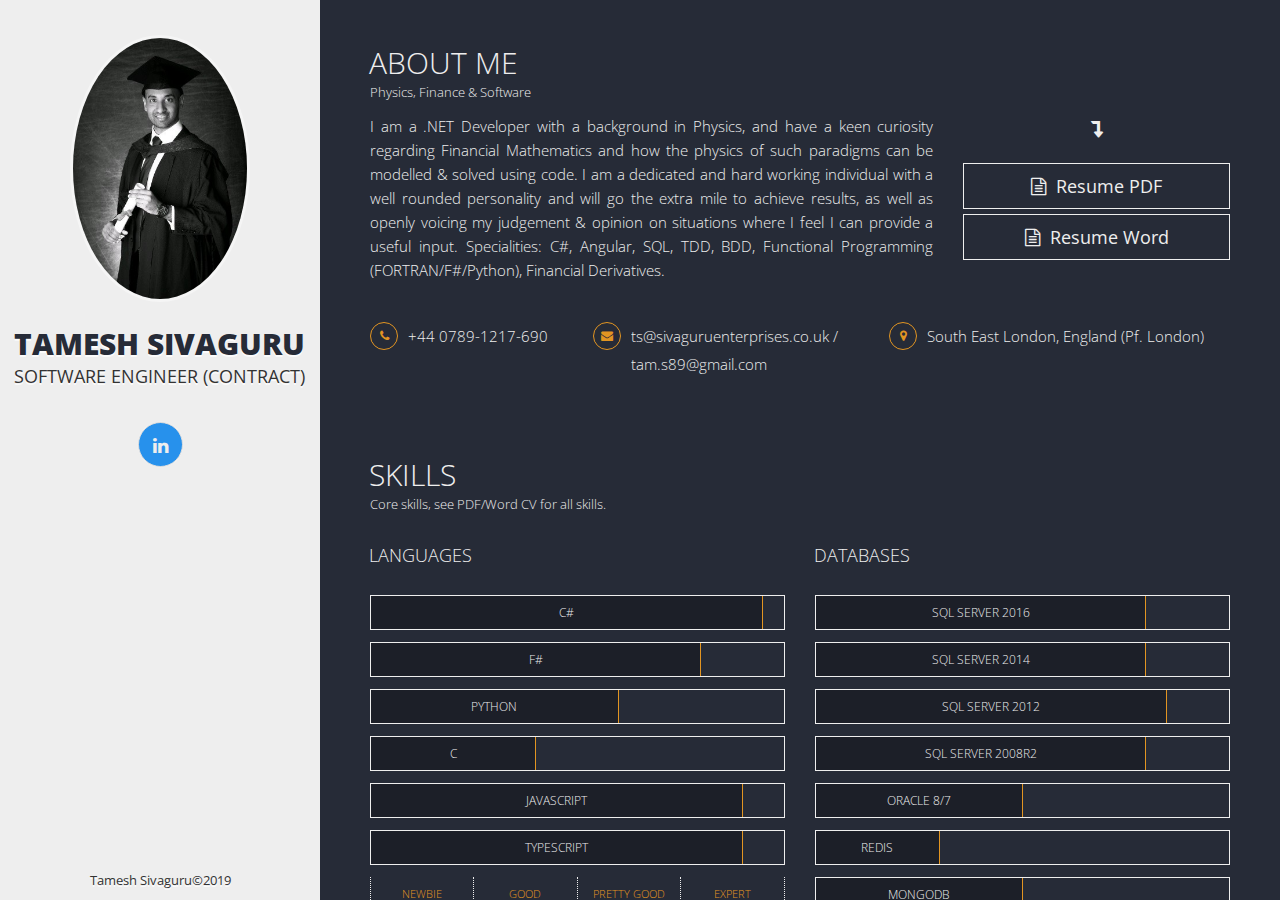
<file: CV/src/CV/wwwroot/index.html>
﻿<!DOCTYPE html>
<html lang="en">
<head>
    <meta charset="utf-8">
    <meta http-equiv="X-UA-Compatible" content="IE=edge">
    <meta name="viewport" content="width=device-width, initial-scale=1, maximum-scale=1">
    <title>Tamesh Sivaguru - CV</title>
    <meta name="Keywords" content="Tamesh Sivaguru, CV, Finance, Software" />
    <meta name="Description" content="My CV in HTML" />
    <meta name="Distribution" content="global" />
    <meta name="robots" content="noindex">
    <!-- Favicon Browser -->
    <link href="images/favicon.png" type="image/png" rel="icon">
    <!-- Bootstrap Core CSS -->
    <link href="css/bootstrap.min.css" rel="stylesheet">
    <!-- Google Fonts -->
    <link href='http://fonts.googleapis.com/css?family=Open+Sans:300,400,800' rel='stylesheet' type='text/css'>
    <!-- Font Awesome -->
    <link href="http://maxcdn.bootstrapcdn.com/font-awesome/4.3.0/css/font-awesome.min.css" rel="stylesheet" type="text/css">
    <!-- Plugins CSS -->
    <link href="css/animate.min.css" rel="stylesheet">
    <!-- Core Theme CSS -->
    <link href="css/enterprise-c1.css" rel="stylesheet">
    <!-- HTML5 shim and Respond.js for IE8 support of HTML5 elements and media queries -->
    <!-- WARNING: Respond.js doesn't work if you view the page via file:// -->
    <!--[if lt IE 9]>
        <script src="https://oss.maxcdn.com/html5shiv/3.7.2/html5shiv.min.js"></script>
        <script src="https://oss.maxcdn.com/respond/1.4.2/respond.min.js"></script>
    <![endif]-->

</head>
<body>
    <!-- Color Switch / can be removed in production -->
    <link id="color-switch" href="" rel="stylesheet" type="text/css">
    <div class="wrapper">
        <div class="box">
            <div class="row">
                <!-- wrapper-aside -->
                <aside class="column col-sm-3 wrapper-aside">
                    <!-- header title -->
                    <header>
                        <div id='topbar'></div>
                        <article>
                            <img src="images/me.png" class="img-responsive img-circle animated zoomIn">
                        </article>
                        <h1 class="text-primary">Tamesh Sivaguru</h1>
                        <h2>Software Engineer (Contract)</h2>
                    </header><!--/ header title -->
                    <!-- social nav -->
                    <nav>
                        <ul class="pager">
                            <li>
                                <a href="https://uk.linkedin.com/in/tameshsivaguru" title="Social Linkedin" class="animated rotateIn" style="background-color: #2791EC"><i class="fa fa-linkedin"></i></a>
                            </li>
                        </ul>
                    </nav><!--/ social nav -->
                    <footer class="hidden-xs">
                        Tamesh Sivaguru&copy;2019
                    </footer>
                </aside>
                <!--/ wrapper-aside -->
                <!-- wrapper section -->
                <section class="column col-sm-9 wrapper-section">
                    <div class="full col-sm-9">
                        <div class="wrapper-padding">
                            <!-- about me -->
                            <section class="margin-bottom" id="about-me">
                                <h2>About me</h2>
                                <p><small>Physics, Finance & Software</small></p>
                                <div class="row margin-bottom">
                                    <div class="col-md-8">
                                        <p>
                                            I am a .NET Developer with a background in Physics, and have a keen curiosity regarding Financial Mathematics and how the physics of such paradigms can be modelled & solved using code.
                                            I am a dedicated and hard working individual with a well rounded personality and will go the extra mile to achieve results, as well as openly voicing my judgement & opinion on situations where I feel I can provide a useful input.
                                            Specialities: C#, Angular, SQL, TDD, BDD, Functional Programming (FORTRAN/F#/Python), Financial Derivatives.
                                        </p>
                                    </div>
                                    <div class="col-md-4 text-center">
                                        <p class="lead text-center">
                                            <i class="fa fa-level-down"></i>
                                        </p>
                                        <a rel="nofollow" href="cv/tamesh sivaguru cv.pdf" class="btn btn-lg btn-block btn-default">
                                            <i class="fa fa-file-text-o"></i>&nbsp; Resume PDF
                                        </a>
                                        <a rel="nofollow" href="cv/tamesh sivaguru cv.docx" class="btn btn-lg btn-block btn-default">
                                            <i class="fa fa-file-text-o"></i>&nbsp; Resume Word
                                        </a>
                                    </div>
                                </div>
                                <div class="row">
                                    <div class="col-md-5 col-lg-3">
                                        <article class="media">
                                            <div class="pull-left">
                                                <span class="fa fa-phone bg-primary text-primary animated rotateIn"></span>
                                            </div>
                                            <div class="media-body animated fadeInRight">+44 0789-1217-690</div>
                                        </article>
                                    </div>
                                    <div class="col-md-7 col-lg-4">
                                        <article class="media">
                                            <div class="pull-left">
                                                <span class="fa fa-envelope bg-primary text-primary animated rotateIn"></span>
                                            </div>
                                            <div class="media-body animated fadeInRight">ts@sivaguruenterprises.co.uk / tam.s89@gmail.com</div>
                                        </article>
                                    </div>
                                    <div class="col-md-12 col-lg-5">
                                        <article class="media">
                                            <div class="pull-left">
                                                <span class="fa fa-map-marker bg-primary text-primary animated rotateIn"></span>
                                            </div>
                                            <div class="media-body animated fadeInRight">South East London, England (Pf. London)</div>
                                        </article>
                                    </div>
                                </div>
                            </section><!--/ about me -->
                            <!-- skill -->
                            <section class="margin-bottom" id="skills">
                                <h2>Skills</h2>
                                <p class="margin-bottom"><small>Core skills, see PDF/Word CV for all skills.</small></p>
                                <div class="row">
                                    <!--languages block-->
                                    <div class="col-lg-6 margin-bottom">
                                        <h4 class="margin-bottom">Languages</h4>
                                        <div class="progress">
                                            <div class="progress-bar" style="width: 95%">C#</div>
                                        </div>
                                        <div class="progress">
                                            <div class="progress-bar" style="width: 80%">F#</div>
                                        </div>
                                        <div class="progress">
                                            <div class="progress-bar" style="width: 60%">Python</div>
                                        </div>
                                        <div class="progress">
                                            <div class="progress-bar" style="width: 40%">C</div>
                                        </div>
                                        <div class="progress">
                                            <div class="progress-bar" style="width: 90%">JavaScript</div>
                                        </div>
                                        <div class="progress">
                                            <div class="progress-bar" style="width: 90%">TypeScript</div>
                                        </div>
                                        <div class="progress level">
                                            <div class="progress-bar" style="width:25%">
                                                Newbie
                                            </div>
                                            <div class="progress-bar" style="width:25%">
                                                Good
                                            </div>
                                            <div class="progress-bar" style="width:25%">
                                                Pretty Good
                                            </div>
                                            <div class="progress-bar" style="width:25%">
                                                Expert
                                            </div>
                                        </div>
                                    </div>
                                    <!--databases-->
                                    <div class="col-lg-6 margin-bottom">
                                        <h4 class="margin-bottom">Databases</h4>
                                        <div class="progress">
                                            <div class="progress-bar" style="width: 80%">SQL Server 2016</div>
                                        </div>
                                        <div class="progress">
                                            <div class="progress-bar" style="width: 80%">SQL Server 2014</div>
                                        </div>
                                        <div class="progress">
                                            <div class="progress-bar" style="width: 85%">SQL Server 2012</div>
                                        </div>
                                        <div class="progress">
                                            <div class="progress-bar" style="width: 80%">SQL Server 2008R2</div>
                                        </div>
                                        <div class="progress">
                                            <div class="progress-bar" style="width: 50%">Oracle 8/7</div>
                                        </div>
                                        <div class="progress">
                                            <div class="progress-bar" style="width: 30%">Redis</div>
                                        </div>
                                        <div class="progress">
                                            <div class="progress-bar" style="width: 50%">MongoDB</div>
                                        </div>
                                        <div class="progress level">
                                            <div class="progress-bar" style="width:25%">
                                                Newbie
                                            </div>
                                            <div class="progress-bar" style="width:25%">
                                                Good
                                            </div>
                                            <div class="progress-bar" style="width:25%">
                                                Pretty Good
                                            </div>
                                            <div class="progress-bar" style="width:25%">
                                                Expert
                                            </div>
                                        </div>
                                    </div>
                                    <!--/ databases-->
                                    <!--frameworks-->
                                    <div class="col-lg-6 margin-bottom">
                                        <h4 class="margin-bottom">Frameworks</h4>
                                        <div class="progress">
                                            <div class="progress-bar" style="width: 90%">Angular 5/6/7</div>
                                        </div>
                                        <div class="progress">
                                            <div class="progress-bar" style="width: 90%">ASP.NET MVC 3/4/5</div>
                                        </div>
                                        <div class="progress">
                                            <div class="progress-bar" style="width: 60%">WPF</div>
                                        </div>
                                        <div class="progress">
                                            <div class="progress-bar" style="width: 80%">AngularJS</div>
                                        </div>
                                        <div class="progress">
                                            <div class="progress-bar" style="width: 75%">BootStrap</div>
                                        </div>
                                        <div class="progress">
                                            <div class="progress-bar" style="width: 75%">Kendo UI</div>
                                        </div>
                                        <div class="progress level">
                                            <div class="progress-bar" style="width:25%">
                                                Newbie
                                            </div>
                                            <div class="progress-bar" style="width:25%">
                                                Good
                                            </div>
                                            <div class="progress-bar" style="width:25%">
                                                Pretty Good
                                            </div>
                                            <div class="progress-bar" style="width:25%">
                                                Expert
                                            </div>
                                        </div>
                                    </div>
                                    <!--/ frameworks-->
                                    <!--systems-->
                                    <div class="col-lg-6 margin-bottom">
                                        <h4 class="margin-bottom">Systems</h4>
                                        <div class="progress">
                                            <div class="progress-bar" style="width: 100%">Windows 7/8.1/10</div>
                                        </div>
                                        <div class="progress">
                                            <div class="progress-bar" style="width: 80%">Windows Server 2008R2/2012</div>
                                        </div>
                                        <div class="progress">
                                            <div class="progress-bar" style="width: 70%">Linux</div>
                                        </div>
                                        <div class="progress">
                                            <div class="progress-bar" style="width: 50%">Unix</div>
                                        </div>
                                        <div class="progress level">
                                            <div class="progress-bar" style="width:25%">
                                                Newbie
                                            </div>
                                            <div class="progress-bar" style="width:25%">
                                                Good
                                            </div>
                                            <div class="progress-bar" style="width:25%">
                                                Pretty Good
                                            </div>
                                            <div class="progress-bar" style="width:25%">
                                                Expert
                                            </div>
                                        </div>
                                    </div>
                                    <!--/ systems-->
                                </div>
                            </section>
                            <!--/ skill -->
                            <!-- experiences -->
                            <section class="panel-group resume margin-bottom" id="experience">
                                <h2>Experiences</h2>
                                <p class="margin-bottom"><small>A brief history. (click + to expand)</small></p>

                                <article class="resume-item">
                                    <div class="resume-year"><small>October 2018 - April 2019</small></div>
                                    <div class="resume-btn">
                                        <a href="#ex0" data-toggle="collapse" class="collapsed" data-parent="#experience"></a>
                                    </div>
                                    <div class="panel">
                                        <div class="panel-heading">
                                            <div class="panel-title">
                                                <h4 class="resume-title">Rabobank</h4>
                                                <p class="text-secondary">Senior Software Engineering Consultant</p>
                                            </div>
                                        </div>
                                        <div id="ex0" class="panel-collapse collapse out">
                                            <div class="panel-body text-grey">
                                                I worked within an agile team following the scrum method with sprints lasting two weeks ending with a retrospective followed by sprint planning. The system was relatively greenfield and was conceived around January 2018. It was designed to replace disparate systems within the bank and to facilitate client on-boarding globally.
                                                <br />
                                                It was a case management system that allowed departments in the bank to on board a client and to pass the client to other departments via a workflow so that a profile for the client could be built up. The case would contain relevant information about the client. E.g. country risk values, money laundering checks, screening information, associated parties.
                                                <br />
                                                The Angular based UI was streamlined and easy for the users to comprehend. Giving hints where needed and clear validations using modern graphical elements to direct users to any missing / incorrect fields. The UI was designed with modern standards using bootstrap styling and transitional animations on switches etc to stimulate user input via a pleasant visual experience.
                                                <br />
                                                I performed full stack development of the platform. Per story we would work on a new feature branch that would be later merged into the development branch after it satisfied tests within the solution, testing by in-team testers and a code review which was done by creating a pull request from the created feature branch to the development branch.
                                                <br />
                                                Within the solution we had, unit tests, integration tests and behavioural / scenario tests using a BDD method using the SpecFlow frameworks GwT style.
                                                <br />
                                                Client-side technologies: Yarn, WebPack, Angular, Typescript, Webpack, Jest, Jasmine, Bootstrap, GoJS, SignalR.
                                                <br />
                                                Server-side technologies: .NET framework 4.7.1, C# 7, SQL Server 2012 & 2016, TopShelf (Windows Services), ElasticSearch, Restful Web-API, SignalR, NLog, Dapper, Fluent Validation, Automapper, Hangfire, Unity IoC, NUnit, NServiceBus, Powershell, TFS / Azure DevOps, GIT, PDF & active directory.
                                            </div>
                                        </div>
                                    </div>
                                </article>

                                <article class="resume-item">
                                    <div class="resume-year"><small>April 2018 - October 2018</small></div>
                                    <div class="resume-btn">
                                        <a href="#ex1" data-toggle="collapse" class="collapsed" data-parent="#experience"></a>
                                    </div>
                                    <div class="panel">
                                        <div class="panel-heading">
                                            <div class="panel-title">
                                                <h4 class="resume-title">Credit Suisse</h4>
                                                <p class="text-secondary">Consultant - Global Markets - Credit Risk Technology</p>
                                            </div>
                                        </div>
                                        <div id="ex1" class="panel-collapse collapse out">
                                            <div class="panel-body text-grey">
                                                I worked within Credit Risk IT on a project based on the CCAR regulation to enhance a global risk system to create an automated workflow supporting to output various calculations relating to risk factors (Interest Rate, Equity, FX).
                                                <br />
                                                The system was enhanced to consume an external data provider which indicated various contextual information. Core trade information was then pulled in from various other systems before finally requesting CCAR related perturbations.
                                                <br />
                                                The data was then processed and mapped to produce a final output containing PVs and risk factor values.
                                                <br />
                                                Development took place in a pseudo agile fashion with global scrums, as the team was distributed; mostly in Poland, New York and India. As well as ad-hoc technical & white board sessions as required.
                                                <br />
                                                We would perform work under a specific ticket called a JIRA, would would relate to a functional behaviour, once we had reached development completion. We then created a code review from the JIRA, where the team could examine each others work and make comments and changes, this was a very good way of recording feedback from others and to refer back to.
                                                <br />
                                                The technologies & concepts: .NET Framework 4.6+, SQL Server 2008 & 2012, C# 6, NUnit, TeamCity, Odyssey, CSV, JSON, RESTful API's, Tibco EMS, Log4Net, XML, Linq, LinqPad, Caching, TDD,
                                                <br />
                                                I consulted on server-side developments and provided design and architectural advice via the code reviews and white-boarding sessions.
                                            </div>
                                        </div>
                                    </div>
                                </article>

                                <article class="resume-item">
                                    <div class="resume-year"><small>January 2016 - February 2018</small></div>
                                    <div class="resume-btn">
                                        <a href="#ex2" data-toggle="collapse" class="collapsed" data-parent="#experience"></a>
                                    </div>
                                    <div class="panel">
                                        <div class="panel-heading">
                                            <div class="panel-title">
                                                <h4 class="resume-title">Bank of Tokyo Mitsubishi UFJ</h4>
                                                <p class="text-secondary">/ Consultant / Corporate Investment Banking</p>
                                            </div>
                                        </div>
                                        <div id="ex2" class="panel-collapse collapse out">
                                            <div class="panel-body text-grey">
                                                As a consultant I engaged with my client to provide bespoke software in the form of a web application used internationally to manage structured finance based deals (primary but not only).
                                                <br />
                                                The application at its core allows the bank to manage deals it has made; to give a few examples it allowed monitoring of the fee’s generated, income forecasts and tranches as well the instruments that make up these tranches (CDO’s, Swaps, Bonds, Loans, to give a few key examples).
                                                <br />
                                                The core technologies used were C# (.NET4.5), ASP.NET MVC 4, AngularJS & Angular (v4, hybrid), JavaScript, TypeScript, Jasmine, NHibernate, NUnit, HTML, CSS.
                                                <br />
                                                I provided development on a full stack basis i.e. User Interface through to backend database development as well as domain specific business logic. The solution was built in a domain driven design fashion with rigourous TDD & BDD via a custom pre-existing GwT (given, when, then) implementation & NUnit.
                                                <br />
                                                Development was done as part of an agile team in a Scrum process, with sprints lasting two weeks and a regular show & tell with the business at the end of each sprint. The team would also sit and meet with the business at least twice a week to clarify any user stories or to discuss future developments.
                                                <br />
                                                Later, I started to provide architectural consulting around MiFID II systems. This involved, assisting in the creation of a structural document using standard use case nomenclature. Alongside my colleague I also helped create a logical model and a data model. As well as specifing the technology stack to be used.
                                            </div>
                                        </div>
                                    </div>
                                </article>

                                <article class="resume-item">
                                    <div class="resume-year"><small>June 2015 - October 2015</small></div>
                                    <div class="resume-btn">
                                        <a href="#ex3" data-toggle="collapse" class="collapsed" data-parent="#experience"></a>
                                    </div>

                                    <div class="panel">
                                        <div class="panel-heading">
                                            <div class="panel-title">
                                                <h4 class="resume-title">Pershing, A BNY Mellon Company</h4>
                                                <p class="text-secondary">/ Senior Associate / Lead Developer</p>
                                            </div>
                                        </div>
                                        <div id="ex1" class="panel-collapse collapse out">
                                            <div class="panel-body text-grey">
                                                <p>
                                                    At Pershing. I came into the Trading & Settlements team as the most senior developer regarding the dotNET framework.
                                                    <br />
                                                    <br />
                                                    Initially, whilst being trained in business concepts around trading systems, I refactored a large behaviour driven testing framework based on the SpecFlow framework. To aid in this effort I introduced Inversion of Control / Dependency Injection concepts; by diving into the companies open-source software approval process and seeking approval for StructureMap and CommonServiceLocator. These tools allowed me to refactor the solution into isolated components and also reduce the amount of code in the solution by around 50%.
                                                    <br />
                                                    <br />
                                                    I worked on a file monitoring application which moves and copies trade information from external clients. This is a multi-threaded application and after an environment change (service in a new location), network latency was causing threads to ever increase without being released causing eventual termination of the program. To remedy this I dug into the solution which was in VB.NET (which we converted to C# with an automated tool and verified by running the present unit tests). I performed a number of tests in various locations and concluded that the threading model used was not appropriate and so altered the thread creation and maintenance logic from using the ThreadPool to manual threads that are managed with custom timers. This increased the IO on the server slightly but was extremely resilient to latency issues as a result; which we stress tested by programmatically dumping thousands of files.
                                                </p>
                                                <p>
                                                    Key Technologies & Concepts: .NET 4.5.1, C#, SQL 2008R2, SpecFlow, VB.NET, Multi-Threading, Garbage Collection, StructureMap, CommonServiceLocator, NUnit, TFS 2013, SonarQube, performance monitoring & tuning (dotTrace).
                                                </p>
                                            </div>
                                        </div>
                                    </div>
                                </article>

                                <article class="resume-item">
                                    <div class="resume-year"><small>March 2014 - May 2015</small></div>
                                    <div class="resume-btn">
                                        <a href="#ex3" data-toggle="collapse" class="collapsed" data-parent="#experience"></a>
                                    </div>
                                    <div class="panel">
                                        <div class="panel-heading">
                                            <div class="panel-title">
                                                <h4 class="resume-title">Lloyds Banking Group</h4>
                                                <p class="text-secondary">/ Manager / Senior Developer</p>
                                            </div>
                                        </div>
                                        <div id="ex2" class="panel-collapse collapse out">
                                            <div class="panel-body text-grey">
                                                <p>
                                                    I oversaw the development of a prototype system which involved designing and fleshing out business requirements for an eventual live system alongside new modernised architecture for the team.
                                                    During the early stages of the prototypes conception I performed business analysis tasks to identify the scope the requirements, from the use case documents provided.
                                                    Once the analysis had been completed and the timelines established, I went on to architect the system. ASP.NET MVC in C# was used as the backend framework alongside Entity Framework 6 (ORM). The entire application was built using Inversion of Control principles (using Microsoft's Unity container to achieve this) so that we could easily test and build upon the code. The front-end of the system used HTML, CSS, JavaScript (in the form of JQuery, Kendo UI for complex Grids containing hierarchical data and multiple filters, TypeScript was used where OO JavaScript code which became required when writing client side calculations).
                                                    The database was initially built by Entity Framework using a code first approach, however as the databases complexity grew we switched to database first and reverse-engineered the database in to SQL Project (which is an automated process). We removed Entity Framework at this point as with SQL Server 2005 it was not producing particularly efficient queries, we introduced T4 generated stored procedures instead and this provided the desired performance. As the solution was built using IoC throughout it was a relatively pain-less process to remove Entity Framework.
                                                    Testing was done in a BDD manner using NUnit to write integration & unit tests that probed the behaviour and core functionality of the system. I.e. BDD was useful for testing end-to-end user processes, where-as unit tests were useful to test finer grained logic like calculations based on formulas.
                                                    <br />
                                                    <br />
                                                    I was the lead developer on the project with two contactors working alongside me and a junior developer some of the time. I managed the development tasks and provided mentoring where we had differing skill-sets.
                                                    This system was built as a showcase to replace a number of disparate systems throughout the bank which would help various departments work more efficiently and more uniformly.
                                                </p>
                                                <p>
                                                    The technologies included were: .NET 4.0, ASP.NET MVC 4, C#, Entity Framework 6, SQL 2005/2008R2/2012, SQL Server 2012 Project, T4, JQuery, Kendo UI, Unity (IoC), HTML, CSS, Typescript, NUnit, SpecFlow
                                                </p>
                                            </div>
                                        </div>
                                    </div>
                                </article>

                                <article class="resume-item">
                                    <div class="resume-year"><small>May 2012 - January 2014</small></div>
                                    <div class="resume-btn">
                                        <a href="#ex4" data-toggle="collapse" class="collapsed" data-parent="#experience"></a>
                                    </div>
                                    <div class="panel">
                                        <div class="panel-heading">
                                            <div class="panel-title">
                                                <h4 class="resume-title">East Sussex County Council / FDM Group Consultant</h4>
                                                <p class="text-secondary">/ IT Consultant</p>
                                            </div>
                                        </div>
                                        <div id="ex4" class="panel-collapse collapse out">
                                            <div class="panel-body text-grey">
                                                <p>
                                                    I worked on an existing solution to implement a number of new features as well as to improve the functionality and maintainability of the existing feature set. The system does not use a uniform set of technologies between applications and so an array of technologies/methodologies have been learnt as required during implementation.
                                                    The core of the application cleansed various data sets i.e. address information and attempted to match this information to other types of data which allowed the council to keep track of various social services cases. The data-matching was done using fuzzy-logic some in C# and some in a black-box third party solution, which we fed information in and out of using WCF over a secure HTTPS connection. The application also provided advanced search functionality using Apache Lucene for .NET.
                                                <p>
                                                    Key Project technologies included: C#, ASP.NET MVC (custom/2.0/3.0/4.0/5.0) / NHibernate/ SQL/ Castle Windsor, F#, JavaScript, JQuery, Google Closure, HTML, CSS.
                                                </p>

                                                </p>
                                            </div>
                                        </div>
                                    </div>
                                </article>

                                <article class="resume-item">
                                    <div class="resume-year"><small>August 2009 - August 2010</small></div>
                                    <div class="resume-btn">
                                        <a href="#ex5" data-toggle="collapse" class="collapsed" data-parent="#experience"></a>
                                    </div>
                                    <div class="panel">
                                        <div class="panel-heading">
                                            <div class="panel-title">
                                                <h4 class="resume-title">Royal Surrey County Hospital</h4>
                                                <p class="text-secondary">/ Student Medical Physicist</p>
                                            </div>
                                        </div>
                                        <div id="ex5" class="panel-collapse collapse out-">
                                            <div class="panel-body text-grey">
                                                <p>
                                                    My main responsibilities included but were not limited to: Assisting in routine physics surveys of complex x-ray equipment at a number of client sites around the country, the analysis of patient radiation dose data from all of our clients to look for opportunities to optimise current protocols and to ensure legislative radiation dosages were met, maintenance of MS Access databases, creation of MS Excel spreadsheets to analyse large quantities of data and to filter out irrelevant information, creation of MATLAB codes to analyse various digital images.
                                                </p>
                                            </div>
                                        </div>
                                    </div>
                                </article>

                            </section>
                            <!--/ experience -->
                            <!-- education -->
                            <section class="panel-group resume margin-bottom" id="education">
                                <h2>Education</h2>
                                <p class="margin-bottom"><small>Summary. (click + to expand)</small></p>

                                <article class="resume-item">
                                    <div class="resume-year"><small>September 2007 - June 2011</small></div>
                                    <div class="resume-btn">
                                        <a href="#ed1" data-toggle="collapse" class="collapsed" data-parent="#education"></a>
                                    </div>
                                    <div class="panel">
                                        <div class="panel-heading">
                                            <div class="panel-title">
                                                <h4 class="resume-title">University of Surrey</h4>
                                                <br />
                                                <p class="text-secondary">BSc - Physics with Nuclear Astrophysics</p>
                                            </div>
                                        </div>
                                        <div id="ed1" class="panel-collapse collapse out">
                                            <div class="panel-body text-grey">
                                                <br />
                                                <br />
                                                Modules included: High Energy Physics, Nuclear Astrophysics, <strong>Financial Derivatives</strong>, Labs (classical & modern), Soft Matter, Light & Matter, Modern Analytical Techniques, Nuclear Structure & Reactions, Physics of Stars, Statistical Physics, Radiation Detection& Measurement, Quantum Physics, Solid State Physics, and more.
                                            </div>
                                        </div>
                                    </div>
                                </article>

                                <article class="resume-item">
                                    <div class="resume-year"><small>January 2015 - March 2015</small></div>
                                    <div class="resume-btn">
                                        <a href="#ed2" data-toggle="collapse" class="collapsed" data-parent="#education"></a>
                                    </div>
                                    <div class="panel">
                                        <div class="panel-heading">
                                            <div class="panel-title">
                                                <h4 class="resume-title">Massachusetts Institute of Technology / edX</h4>
                                                <br />
                                                <p class="text-secondary">6.00.1x, Introduction to Computer Science and Programming Using Python</p>
                                            </div>
                                        </div>
                                        <div id="ed2" class="panel-collapse collapse out">
                                            <div class="panel-body text-grey">
                                                <br />
                                                <br />
                                                <img src="images/6.00.01x.png" alt="6.00.01X" />
                                            </div>
                                        </div>
                                    </div>
                                </article>

                                <article class="resume-item">
                                    <div class="resume-year">
                                        <small>March 2015 - May 2015</small>
                                    </div>
                                    <div class="resume-btn">
                                        <a href="#ed3" data-toggle="collapse" class="collapsed" data-parent="#education"></a>
                                    </div>
                                    <div class="panel">
                                        <div class="panel-heading">
                                            <div class="panel-title">
                                                <h4 class="resume-title">Massachusetts Institute of Technology / edX</h4>
                                                <br />
                                                <p class="text-secondary">6.00.2x: Introduction to Computational Thinking and Data Science</p>
                                            </div>
                                        </div>
                                        <div id="ed3" class="panel-collapse collapse out">
                                            <div class="panel-body text-grey">
                                                <br />
                                                <br />
                                                <img src="images/6.00.2x.png" alt="6.00.2X" />
                                            </div>
                                        </div>
                                    </div>
                                </article>

                                <article class="resume-item">
                                    <div class="resume-year">
                                        <small>February 2015 - May 2015</small>
                                    </div>
                                    <div class="resume-btn">
                                        <a href="#ed4" data-toggle="collapse" class="collapsed" data-parent="#education"></a>
                                    </div>
                                    <div class="panel">
                                        <div class="panel-heading">
                                            <div class="panel-title">
                                                <h4 class="resume-title">University of California, Berkeley / edX</h4>
                                                <br />
                                                <p class="text-secondary">BerkeleyX: CS188.1x Artificial Intelligence</p>
                                            </div>
                                        </div>
                                        <div id="ed4" class="panel-collapse collapse out">
                                            <div class="panel-body text-grey">
                                                <br />
                                                <br />
                                                <img src="images/cs188x.1x.png" alt="Cs188x.1X" />
                                            </div>
                                        </div>
                                    </div>
                                </article>

                            </section><!--/ education -->
                        </div><!--/ padding -->
                        <footer class="visible-xs">
                            <p class="text-center"><small>Tamesh Sivaguru&copy;<span class="text-secondary">Software Engineer</span></small></p>
                        </footer>
                    </div><!--/ col-9 -->
                </section><!--/ wrapper section -->
            </div>
        </div>
    </div>
    <!-- jQuery -->
    <script src="https://ajax.googleapis.com/ajax/libs/jquery/1.11.3/jquery.min.js"></script>
    <!-- Bootstrap JS -->
    <script src="js/bootstrap.min.js"></script>
    <!-- Plugins JS -->
    <script src="js/debouncer.js"></script>
    <!-- Core Theme JS -->
    <script src="js/enterprise.js"></script>
    <!-- Color Switch JS / can be removed in production -->
    <script src="js/color-switch.js"></script>
</body>
</html>
</file>
<file: CV/src/CV/wwwroot/css/enterprise-c1.css>
/*!
 *  Theme		: Enterprise 
 *  Description : CV Resume Template by themesforever.com
 *  Version     : 1.0
 */
/*!
 *	Resume styles:
 *	
 *	1.	GLOBAL STYLES
 *
 *	2.	LAYOUT DESIGN
 *		2.1	WRAPPER ASIDE / Left		
 *		2.2	WRAPPER SECTION / Right
 *
 *	3.	SECTIONS	
 *		3.1	SECTION // ABOUT ME
 *		3.2	SECTION // SKILLS
 *		3.3	SECTION // EXPERIENCE AND EDUCATION
 *		3.4	SECTION // MILESTONES
 *	
 *	4.	LAYOUT HEIGHT 100%	
 *
 */
/*!	Color settings
 *	c1	:	00a69a
 * 	c2	:	b23b62
 *	c3	:	89ad68
 *	c4	:	e29522
 !	*/
/*!
 **********************************************************
 *
 *	1.	GLOBAL STYLES
 *		Defaults HTML and overrides styles Bootstrap
 *
 **********************************************************
 */
body {
  background-color: #eeeeee;
  color: #333333;
  font-family: 'Open Sans', sans-serif;
  font-size: 15px;
  font-weight: 300;
  line-height: 24px;
}
p {
  text-align: justify;
}
a {
  text-decoration: none;
  -webkit-transition: all 0.35s;
  -moz-transition: all 0.35s;
  transition: all 0.35s;
}
a:hover,
a:focus {
  color: #262b37;
}
h1,
h2,
h3,
h4,
h5,
h6 {
  font-weight: 300;
  margin: 0;
  margin-left: -1px;
  padding: 0;
  text-transform: uppercase;
}
.text-primary {
  color: #262b37;
}
.text-secondary {
  color: #e29522;
}
.btn {
  border-radius: 0;
}
.btn.btn-default {
  background-color: inherit;
  border-color: #eeeeee;
  color: #eeeeee;
}
.btn.btn-default:hover,
.btn.btn-default:active,
.btn.btn-default:hover {
  background-color: inherit;
  border-color: #e29522;
  color: #e29522;
}
/*!
 **********************************************************
 *
 *	2.	LAYOUT DESIGN
 *		2.1	WRAPPER ASIDE / Left
 *			//	header
 *				//	img ->	Photo	
 *				//	h1	->	Nombre
 *				//	h2 	->	Description
 * 
 *			//	nav
 *				//	li a -> Social links
 *
 *			//	footer
 *				//	TimForeman©2015	
 *
 *		2.2	WRAPPER SECTION / Right
 *			//	WRAPPER PADDING
 *			//	MARGIN BOTTOM
 *			//	FOOTER SIGNATURE ONLY MOVIL
 *
 **********************************************************
 */
.wrapper-aside {
  background-color: #eeeeee;
  color: #333333;
}
.wrapper-aside header {
  margin: 35px 0;
  text-align: center;
}
.wrapper-aside header > article {
  margin: auto;
  max-width: 180px;
}
.wrapper-aside header > article > img {
  border: 3px solid rgba(255, 255, 255, 0.4);
}
.wrapper-aside header h1 {
  font-size: 30px;
  font-weight: 800;
  margin-top: 25px;
  text-shadow: 0 2px rgba(255, 255, 255, 0.8);
}
.wrapper-aside header h2 {
  font-size: 18px;
  font-weight: 400;
  margin-top: 7px;
  text-shadow: 0 2px rgba(255, 255, 255, 0.8);
}
.wrapper-aside nav {
  padding-bottom: 30px;
}
.wrapper-aside nav .pager {
  padding: 0;
  margin: 0;
  margin-bottom: 6px;
}
.wrapper-aside nav .pager a,
.wrapper-aside nav .pager a:focus {
  background-color: #e29522;
  border-radius: 22.5px;
  box-shadow: 0 0 1px rgba(255, 255, 255, 0.9);
  color: #eeeeee;
  font-size: 18px;
  height: 45px;
  line-height: 45px;
  padding: 0;
  width: 45px;
  -webkit-transition: all 0.35s;
  -moz-transition: all 0.35s;
  transition: all 0.35s;
}
.wrapper-aside nav .pager a:hover,
.wrapper-aside nav .pager a:focus:hover {
  background-color: #262b37;
  text-shadow: none;
}
.wrapper-aside footer {
  bottom: 8px;
  font-size: 13px;
  font-weight: 400;
  position: absolute;
  text-align: center;
  width: 100%;
  margin-left: -15px;
  margin-right: -15px;
  text-shadow: 0 2px rgba(255, 255, 255, 0.8);
}
.wrapper-section {
  background-color: #262b37;
  color: #eeeeee;
}
.wrapper-section .wrapper-padding {
  padding-top: 45.5px;
  padding-left: 35px;
  padding-right: 35px;
}
@media (max-width: 768px) {
  .wrapper-section .wrapper-padding {
    padding-left: 14px;
    padding-right: 14px;
  }
}
.wrapper-section .wrapper-padding section .margin-bottom {
  margin-bottom: 30px;
}
.wrapper-section .wrapper-padding section.margin-bottom {
  margin-bottom: 60px;
}
.wrapper-section .wrapper-padding section h2 {
  font-size: 30px;
  font-weight: 300;
}
.wrapper-section footer#signature-footer {
  color: #eeeeee;
  padding-bottom: 35px;
  text-shadow: 0 -2px rgba(0, 0, 0, 0.7);
}
/*!
 **********************************************************
 *
 *	3.	SECTIONS	
 *		3.1	SECTION // ABOUT ME
 *		3.2	SECTION // SKILLS
 *		3.3	SECTION // EXPERIENCE AND EDUCATION
 *		3.4	SECTION // MILESTONES
 *
 **********************************************************
 */
section#about-me .media {
  margin-bottom: 20px;
}
section#about-me .media span {
  background-color: inherit;
  border-radius: 14px;
  border: 1px solid #e29522;
  color: #e29522;
  display: block;
  font-size: 12px;
  height: 28px;
  line-height: 26px;
  text-align: center;
  width: 28px;
}
@media (max-width: 1200px) {
  section#about-me .media span {
    margin: auto;
  }
}
section#about-me .media .media-body {
  line-height: 28px;
}
section#skills .progress {
  background-color: #262b37;
  border-radius: 0;
  border: 1px solid #eeeeee;
  box-shadow: none;
  height: 35px;
  line-height: 35px;
  padding: 0;
  margin-bottom: 12px;
}
section#skills .progress .progress-bar {
  background-color: #1c1f28;
  border-right: 1px solid #e29522;
  box-shadow: none;
  color: #eeeeee;
  font-size: 12px;
  font-weight: 300;
  line-height: 33px;
  text-transform: uppercase;
}
section#skills .progress.level {
  background-color: inherit;
  border: 0;
  border-bottom: 1px dotted #eeeeee;
  border-left: 1px dotted #eeeeee;
  border-right: 1px dotted #eeeeee;
}
section#skills .progress.level .progress-bar {
  background-color: inherit;
  box-shadow: none;
  border-right: 1px dotted #eeeeee;
  color: #e29522;
  font-size: 11px;
}
section#skills .progress.level .progress-bar:last-child {
  border-right: none;
}
@media (max-width: 568px) {
  section#skills .progress.level .progress-bar {
    font-size: 9px;
  }
}
section#experience.panel-group.resume,
section#education.panel-group.resume {
  position: relative;
}
section#experience.panel-group.resume .resume-item,
section#education.panel-group.resume .resume-item {
  position: relative;
  margin-bottom: 20px;
}
@media (max-width: 567px) {
  section#experience.panel-group.resume .resume-item,
  section#education.panel-group.resume .resume-item {
    margin-bottom: 40px;
  }
}
@media (min-width: 768px) {
  section#experience.panel-group.resume .resume-item:before,
  section#education.panel-group.resume .resume-item:before {
    position: absolute;
    content: '';
    width: 1px;
    height: calc(100% + 20px);
    top: 0;
    left: 160px;
    border-left: 1px dotted #e29522;
  }
}
section#experience.panel-group.resume .resume-item:last-child,
section#education.panel-group.resume .resume-item:last-child {
  margin-bottom: 0px;
}
section#experience.panel-group.resume .resume-item:last-child:before,
section#education.panel-group.resume .resume-item:last-child:before {
  display: none;
}
section#experience.panel-group.resume .resume-item .resume-year,
section#education.panel-group.resume .resume-item .resume-year {
  background-color: #262b37;
  display: block;
  color: #eeeeee;
  position: relative;
  width: 110px;
  height: 40px;
  margin-bottom: 20px;
  line-height: 37px;
  text-align: center;
  font-weight: 300;
  text-transform: uppercase;
  border: 1px solid #eeeeee;
}
@media (min-width: 568px) {
  section#experience.panel-group.resume .resume-item .resume-year,
  section#education.panel-group.resume .resume-item .resume-year {
    position: absolute;
    top: 0px;
    left: 0px;
    margin: 0;
  }
}
section#experience.panel-group.resume .resume-item .resume-btn,
section#education.panel-group.resume .resume-item .resume-btn {
  position: absolute;
  z-index: 5;
  top: 0;
  left: 140px;
  width: 40px;
  height: 40px;
  background-color: #262b37;
  border-radius: 0;
  border: 1px solid #e29522;
}
@media (max-width: 767px) {
  section#experience.panel-group.resume .resume-item .resume-btn,
  section#education.panel-group.resume .resume-item .resume-btn {
    display: none;
  }
}
section#experience.panel-group.resume .resume-item .resume-btn > a,
section#education.panel-group.resume .resume-item .resume-btn > a {
  display: block;
  position: absolute;
  z-index: 10;
  top: 0;
  left: 0;
  width: 40px;
  height: 40px;
}
section#experience.panel-group.resume .resume-item .resume-btn > a:before,
section#education.panel-group.resume .resume-item .resume-btn > a:before {
  display: block;
  position: absolute;
  z-index: 15;
  content: '-';
  top: 0;
  left: 0;
  width: 40px;
  height: 40px;
  line-height: 38px;
  color: #eeeeee;
  font-size: 30px;
  font-weight: 700;
  text-align: center;
}
section#experience.panel-group.resume .resume-item .resume-btn > a.collapsed:before,
section#education.panel-group.resume .resume-item .resume-btn > a.collapsed:before {
  content: '+';
}
section#experience.panel-group.resume .resume-item .panel,
section#education.panel-group.resume .resume-item .panel {
  padding: 0;
  padding-bottom: 15px;
  width: 100%;
  background: transparent;
  border-radius: 0px;
}
@media (min-width: 568px) {
  section#experience.panel-group.resume .resume-item .panel,
  section#education.panel-group.resume .resume-item .panel {
    width: calc(100% - 140px);
    margin-left: 140px;
  }
}
@media (min-width: 768px) {
  section#experience.panel-group.resume .resume-item .panel,
  section#education.panel-group.resume .resume-item .panel {
    width: calc(100% - 205px);
    margin-left: 205px;
  }
}
section#experience.panel-group.resume .resume-item .panel .panel-heading,
section#education.panel-group.resume .resume-item .panel .panel-heading {
  padding: 0;
  padding-bottom: 5px;
  position: relative;
}
section#experience.panel-group.resume .resume-item .panel .panel-heading .panel-title,
section#education.panel-group.resume .resume-item .panel .panel-heading .panel-title {
  height: 40px;
  line-height: 40px;
  padding: 0;
}
section#experience.panel-group.resume .resume-item .panel .panel-heading .panel-title h4,
section#education.panel-group.resume .resume-item .panel .panel-heading .panel-title h4 {
  float: left;
  line-height: 40px;
  margin-right: 10px;
}
@media (max-width: 969px) {
  section#experience.panel-group.resume .resume-item .panel .panel-heading .panel-title,
  section#education.panel-group.resume .resume-item .panel .panel-heading .panel-title {
    height: auto;
    line-height: auto;
  }
  section#experience.panel-group.resume .resume-item .panel .panel-heading .panel-title h4,
  section#education.panel-group.resume .resume-item .panel .panel-heading .panel-title h4 {
    float: none;
  }
}
section#experience.panel-group.resume .resume-item .panel .panel-collapse .panel-body,
section#education.panel-group.resume .resume-item .panel .panel-collapse .panel-body {
  padding: 0;
  border-top: none;
}
section#experience.panel-group.resume .resume-item .panel .panel-collapse .panel-body p,
section#education.panel-group.resume .resume-item .panel .panel-collapse .panel-body p {
  margin-bottom: 20px;
}
section#milestones .thumbnail {
  background-color: inherit;
  border: 0;
  text-align: center;
}
section#milestones .thumbnail > i.fa {
  border-radius: 90px;
  border: 1px solid #e29522;
  color: #e29522;
  font-size: 60px;
  height: 180px;
  line-height: 180px;
  margin: auto;
  width: 180px;
}
/*!
 **********************************************************
 *
 *	4.	LAYOUT HEIGHT 100%
 *
 **********************************************************
 */
html,
body {
  height: 100%;
}
.wrapper {
  height: 100%;
  margin-left: 0;
  margin-right: 0;
}
.wrapper:before,
.wrapper:after {
  content: "";
  display: table;
}
.wrapper:after {
  clear: both;
}
.wrapper > .box {
  bottom: 0;
  /* increase for footer use */
  left: 0;
  position: absolute;
  right: 0;
  top: 0;
  background-size: cover;
  background-attachment: fixed;
}
.wrapper > .box > .row {
  height: 100%;
  margin-left: 0;
  margin-right: 0;
}
.wrapper > .box > .row > .column {
  height: 100%;
  overflow: auto;
  *zoom: 1;
}
.wrapper > .box > .row > .column:before,
.wrapper > .box > .row > .column:after {
  content: "";
  display: table;
}
.wrapper > .box > .row > .column:after {
  clear: both;
}
.wrapper > .box > .row > .column.wrapper-section .col-sm-9.full {
  width: calc(100% + 30px);
  margin-left: -15px;
  margin-right: -15px;
}
.wrapper > .box > .row > .column.wrapper-section .col-sm-9.full .padding {
  margin-left: -15px;
  margin-right: -15px;
}
@media (max-width: 767px) {
  .wrapper > .box > .row > .column {
    height: auto;
  }
}
</file>
